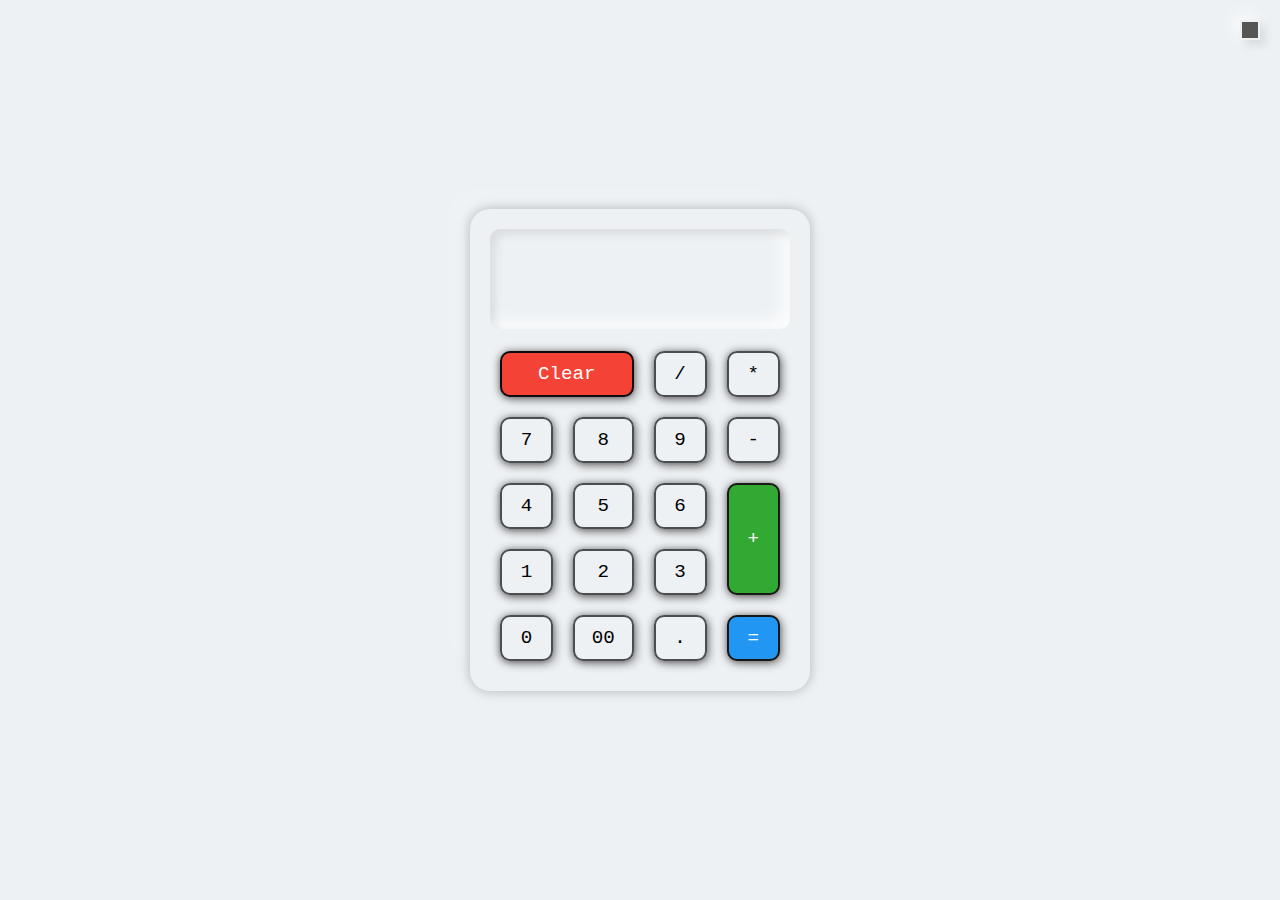
<file: Calculator/index.html>
<!DOCTYPE html>
<html lang="en">
<head>
    <meta charset="UTF-8">
    <meta name="viewport" content="width=device-width, initial-scale=1.0">
    <title>Calculater</title>
    <link rel="stylesheet" href="style.css">
</head>
<body>
    <div class="toggleBtn"></div>
    <div class="calculator">
        <div class="buttons">
            <h2 id="value"></h2>
            <span id="clear">Clear</span>
            <span>/</span>
            <span>*</span>
            <span>7</span>
            <span>8</span>
            <span>9</span>
            <span>-</span>
            <span>4</span>
            <span>5</span>
            <span>6</span>
            <span id="plus">+</span>
            <span>1</span>
            <span>2</span>
            <span>3</span>
            <span>0</span>
            <span>00</span>
            <span>.</span>
            <span id="equal">=</span>
        </div>
    </div>

    <script src="script.js"></script>
</body>
</html>
</file>
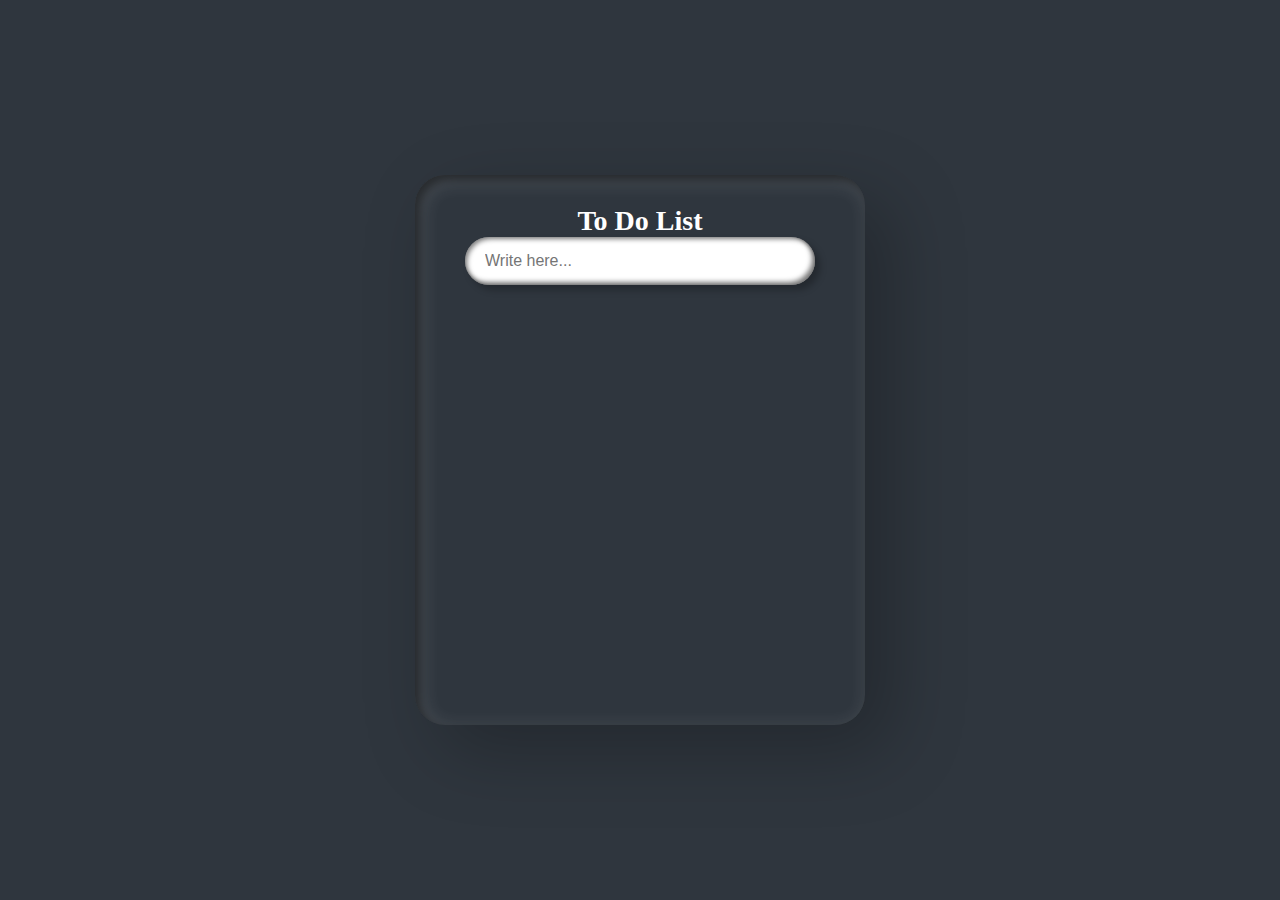
<file: To Do List/index.html>
<!DOCTYPE html>
<html lang="en">
<head>
    <meta charset="UTF-8">
    <meta name="viewport" content="width=device-width, initial-scale=1.0">
    <title>To Do List</title>
    <link rel="stylesheet" href="style.css">
</head>
<body>
    <div class="container">
        <div class="box">
            <h2>To Do List</h2>
            <input type="text" placeholder="Write here..." id="inputBx">
            <ul id="list"></ul>
        </div>
    </div>

    <script src="script.js"></script>
</body>
</html>
</file>
<file: Calculator/style.css>
*{
    margin: 0;
    padding: 0;
    box-sizing: border-box;
    font-family: 'Courier New', Courier, monospace;
}
body{
    display: flex;
    justify-content: center;
    align-items: center;
    min-height: 100vh;
    background: #edf1f4;
}
.dark{
    background: #282c2f;
}
.calculator {
    position: relative;
    width: 340px;
    padding: 20px;
    border-radius: 20px;
    box-shadow: 0px 0px 12px rgba(0,0,0,0.25), -25px -25px 20px rgba(255,255,255,0.1);
}
.dark .calculator{
    background: #33393e;
    box-shadow: 5px 5px 20px rgba(0, 0, 0, 0.1);
}
.calculator .buttons {
    position: relative;
    display: grid;
}
.calculator .buttons #value
{
    position: relative;
    grid-column: span 4;
    user-select: none;
    overflow: none;
    width: 100%;
    text-align: end;
    color: #5166d6;
    height: 100px;
    line-height: 100px;
    box-shadow: inset 5px 5px 10px rgba(0, 0, 0, 0.1), inset -5px -5px 20px #fff;
    border-radius: 10px ;
    margin-bottom: 12px;
    padding: 0 20px;
    font-size: 2em;
    font-weight: 500;
}
.dark .calculator .buttons #value
{
    background: #33393e;
    color: #eee;
    box-shadow: inset 15px 15px 20px rgba(0, 0, 0, 0.25),
    inset -15px -15px 20px rgba(255, 255, 255, 0.1);
}
.calculator .buttons span
{
    position: relative;
    padding: 10px;
    margin: 10px;
    cursor: pointer;
    user-select: none;
    min-width: 40px;
    display: flex;
    justify-content: center;
    align-items: center;
    font-size: 1.2em;
    border: 2px solid #494e52;
    box-shadow:5px 5px 10px rgba(17, 16, 16, 0.1), 0px 1px 8px #565151;
    border-radius: 10px;
}
.dark .calculator .buttons span{
    color: #eee;
    border: 2px solid #000000;
    box-shadow: 5px 5px 10px rgba(0, 0, 0, 0.25),
    -5px -5px 10px rgba(255, 255, 255, 0.1);
}
.calculator .buttons span:active
{
    box-shadow: inset 5px 5px 10px rgba(0, 0, 0, 0.1), inset -5px -5px 20px #fff;
    color: #f55336;
}
.dark .calculator .buttons span:active
{
    box-shadow:  inset 5px 5px 10px rgba(0, 0, 0, 0.1),
    inset -5px -5px 10px rgba(255, 255, 255, 0.1);
}
.calculator .buttons span#clear
{
    grid-column: span 2;
    background: #f44336;
    color: #fff;
    border: 2px solid rgb(13, 13, 13);
}
.calculator .buttons span#plus
{
    grid-row: span 2;
    background: #31a932;
    color: #fff;
    border: 2px solid #1a1919;
}
.calculator .buttons span#equal
{
    grid-row: span 2;
    background: #2196f3;
    color: #fff;
    border: 2px solid #151616;
}
.dark .calculator .buttons span#clear,
.dark .calculator .buttons span#plus,
.dark .calculator .buttons span#equal
{
    border: 2px solid #000000;
}
.calculator .buttons span#clear:active,
.calculator .buttons span#plus:active,
.calculator .buttons span#equal:active
{
    box-shadow: 5px 5px 10px rgba(0, 0, 0, 0.1), inset -5px -5px 20px #fff, inset 5px 5px 10px rgba(0, 0, 0, 0.1);
}
.dark .calculator .buttons span#clear:active,
.dark .calculator .buttons span#plus:active,
.dark .calculator .buttons span#equal:active
{
    box-shadow: inset 5px 5px 10px rgba(0, 0, 0, 0.1);
}
.toggleBtn {
    position: fixed;
    top: 20px;
    right: 20px;
    width: 20px;
    height: 20px;
    background: #555;
    cursor: pointer;
    border: 2px solid #edf1f4;
    box-shadow: 5px 5px 10px rgba(0, 0, 0, 0.1), -5px -5px 20px #fff;
}
.dark .toggleBtn
{
    background: #edf1f4;
    box-shadow: 5px 5px 10px rgba(0, 0, 0, 0.25), -5px -5px 10px rgba(255, 255, 255, 0.25);
}
</file>
<file: To Do List/style.css>
*{
    padding: 0;
    margin: 0;
    box-sizing: border-box;
}
.container{
    display: flex;
    justify-content: center;
    align-items: center;
    min-height: 100vh;
    background: #2f363e;
}
.box
{
    position: relative;
    width: 450px;
    height: 550px;
    border-radius: 30px;
    padding: 30px 50px;
    background: #2f363e;
    box-shadow: 25px 25px 75px rgba(0, 0, 0, 0.25), inset 5px 5px 10px rgba(0, 0, 0, 0.5), inset 5px 5px 20px rgba(255, 255, 255, 0.2);
}
h2{
    width: 100%;
    font-weight: 600;
    text-align: center;
    color: #fff;
    font-size: 1.75em;
}
#inputBx
{
    position: relative;
    width: 100%;
    border: none;
    outline: none;
    padding: 15px 20px;
    border-radius: 30px;
    font-size: 1em;
    box-shadow: 5px 5px 7px rgba(0, 0, 0, 0.25), inset 2px 2px 5px rgba(0, 0, 0, 0.5), inset -3px -3px 5px rgba(0, 0, 0, 0.5);
}
.box li
{
    position: relative;
    display: flex;
    align-items: center;
    background: #1f83f2;
    margin: 15px 0;
    padding: 10px 10px 10px 45px;
    min-height: 45px;
    cursor: pointer;
    border-radius: 22.5px;
    color: #fff;
    box-shadow: 5px 5px 7px rgba(0, 0, 0, 0.25), inset 2px 2px 5px rgba(0, 0, 0, 0.5), inset -3px -3px 5px rgba(0, 0, 0, 0.5);
}
.box li i
{
    position: absolute;
    right: -40px;
    width: 30px;
    height: 30px;
    border-radius: 50%;
    background: #ff2c74;
    box-shadow: 5px 5px 7px rgba(0, 0, 0, 0.25), inset 2px 2px 5px rgba(255, 255, 255, 0.25), inset -3px -3px 5px rgba(0, 0, 0, 0.5);
}
.box li i::before
{
    content: '';
    position: absolute;
    width: 15px;
    height: 2px;
    left: 8px;
    bottom: 15px;
    background: #fff;
    transform: rotate(45deg);
}
.box li i::after
{
    content: '';
    position: absolute;
    width: 15px;
    height: 2px;
    left: 8px;
    bottom: 15px;
    background: #fff;
    transform: rotate(-45deg);
}
.box li::before
{
    content: '';
    position: absolute;
    left: 8px;
    width: 30px;
    height: 30px;
    background: #2f363e;
    border-radius: 50%;
}
.box li.done
{
    background: #607d8b;
}
.box li.done:after
{
    content: '';
    position: absolute;
    left: 16px;
    width: 10px;
    height: 6px;
    border-left: 2px solid #fff;
    border-bottom: 2px solid #fff;
    transform: rotate(315deg);
}
#list
{
    position: relative;
    margin-top: 20px;
    height: 350px;
    overflow-y: auto;
    padding-right: 40px;
}
::-webkit-scrollbar-track
{
    box-shadow: inset 0 0 15px rgba(0, 0, 0, 0.5);
}
::-webkit-scrollbar
{
    width: 5px;
}
::-webkit-slider-thumb
{
    background: #fff;
}
</file>
